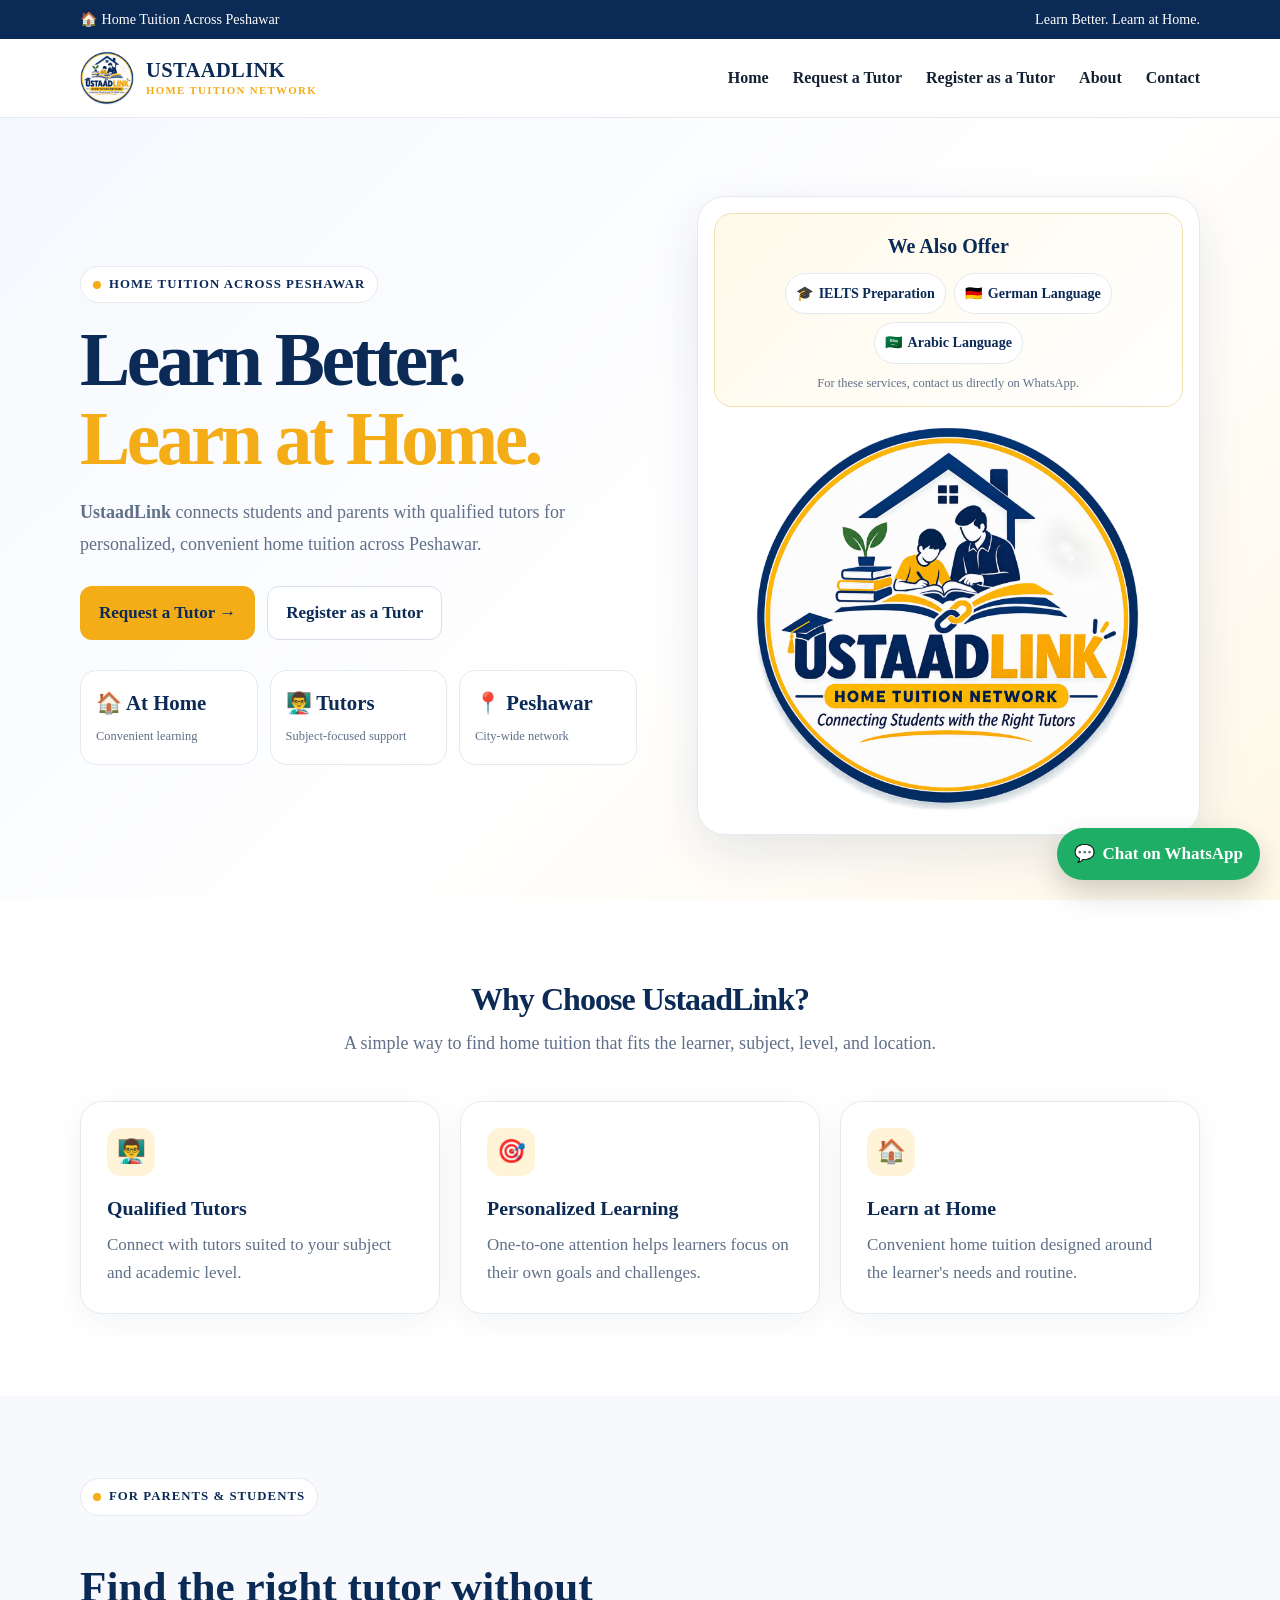
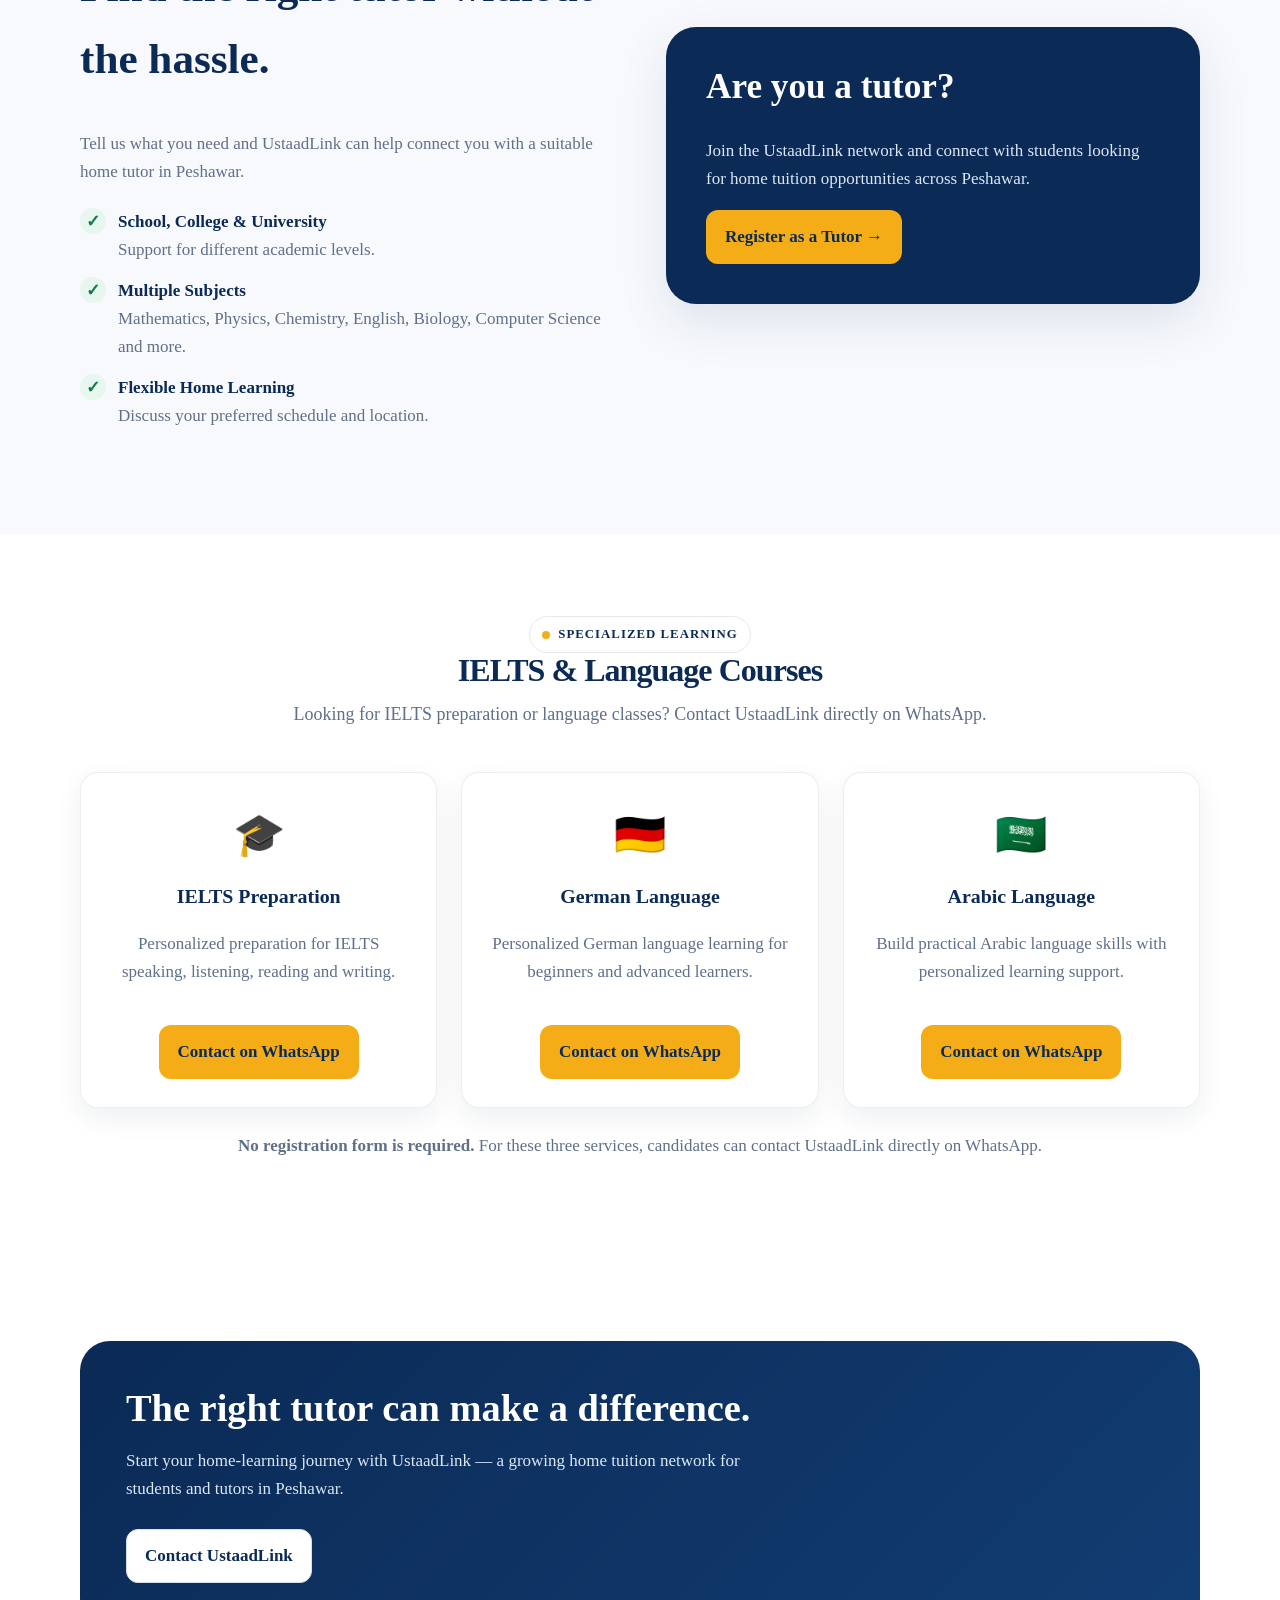
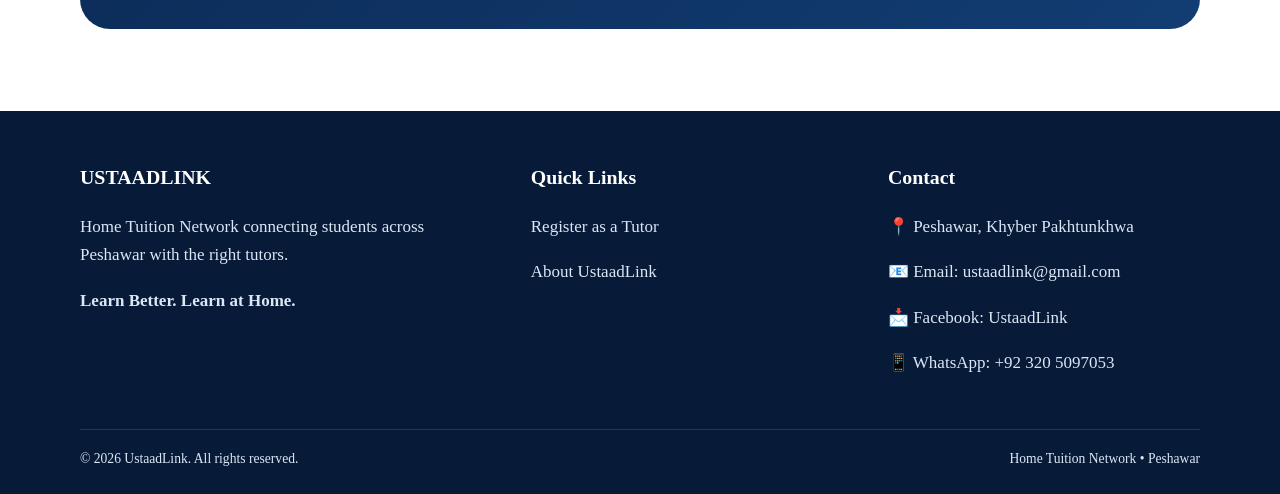
<file: index.html>
<!doctype html>
<html lang="en"><head><meta charset="utf-8"><meta name="viewport" content="width=device-width,initial-scale=1">
<title>UstaadLink | Home Tuition Network in Peshawar</title><meta name="description" content="UstaadLink connects students across Peshawar with qualified home tutors. Learn better. Learn at home.">
<link rel="stylesheet" href="styles.css"><style>
html, body, button, input, textarea, select { font-family: "Times New Roman", Times, serif !important; }
</style>
</head><body>

<div class="topbar"><div class="container"><span>🏠 Home Tuition Across Peshawar</span><span>Learn Better. Learn at Home.</span></div></div>
<header class="nav"><div class="container nav-inner">
<a class="brand" href="index.html"><img src="assets/ustaadlink-logo.png" alt="UstaadLink logo"><div class="brand-text"><strong>USTAADLINK</strong><span>HOME TUITION NETWORK</span></div></a>
<button class="menu-btn" aria-label="Open menu">☰</button>
<nav class="nav-links"><a class="active" href="index.html">Home</a><a class="" href="https://docs.google.com/forms/d/e/1FAIpQLSf3kfEa26MfJnzSAcsX6FRQfV_d2puRMYpvAgBxADYD0AOOvg/viewform?usp=sharing&ouid=113590948950797809199" target="_blank" rel="noopener">Request a Tutor</a><a class="" href="https://docs.google.com/forms/d/e/1FAIpQLSexO3IpAbXvM3Q0B4hpcRJeRw_AQ2tTlvOj2KcFxLcwiENM4A/viewform?usp=dialog" target="_blank" rel="noopener">Register as a Tutor</a><a class="" href="about.html">About</a><a class="" href="contact.html">Contact</a></nav>
</div></header>

<main>
<section class="hero"><div class="container hero-grid">
<div>
<span class="kicker">Home Tuition Across Peshawar</span>
<h1>Learn Better.<br><span>Learn at Home.</span></h1>
<p><strong>UstaadLink</strong> connects students and parents with qualified tutors for personalized, convenient home tuition across Peshawar.</p>
<div class="actions"><a class="btn btn-primary" href="https://docs.google.com/forms/d/e/1FAIpQLSf3kfEa26MfJnzSAcsX6FRQfV_d2puRMYpvAgBxADYD0AOOvg/viewform?usp=sharing&ouid=113590948950797809199" target="_blank" rel="noopener">Request a Tutor →</a><a class="btn btn-outline" href="https://docs.google.com/forms/d/e/1FAIpQLSexO3IpAbXvM3Q0B4hpcRJeRw_AQ2tTlvOj2KcFxLcwiENM4A/viewform?usp=dialog" target="_blank" rel="noopener">Register as a Tutor</a></div>
<div class="stats"><div class="stat"><strong>🏠 At Home</strong><span>Convenient learning</span></div><div class="stat"><strong>👨‍🏫 Tutors</strong><span>Subject-focused support</span></div><div class="stat"><strong>📍 Peshawar</strong><span>City-wide network</span></div></div>
</div>
<div class="hero-card hero-card-enhanced">
  <div class="offer-box">
    <div class="offer-title">We Also Offer</div>
    <div class="offer-links">
      <a href="https://wa.me/923205097053?text=Hello%20UstaadLink%2C%20I%20am%20interested%20in%20IELTS%20Preparation." target="_blank" rel="noopener"><span>🎓</span> IELTS Preparation</a>
      <a href="https://wa.me/923205097053?text=Hello%20UstaadLink%2C%20I%20am%20interested%20in%20German%20Language%20classes." target="_blank" rel="noopener"><span>🇩🇪</span> German Language</a>
      <a href="https://wa.me/923205097053?text=Hello%20UstaadLink%2C%20I%20am%20interested%20in%20Arabic%20Language%20classes." target="_blank" rel="noopener"><span>🇸🇦</span> Arabic Language</a>
    </div>
    <div class="offer-note">For these services, contact us directly on WhatsApp.</div>
  </div>
  <img src="assets/ustaadlink-logo.png" alt="UstaadLink Home Tuition Network logo">
</div>
</div></section>

<section class="section"><div class="container"><div class="section-head"><h2>Why Choose UstaadLink?</h2><p>A simple way to find home tuition that fits the learner, subject, level, and location.</p></div>
<div class="grid-3">
<div class="card"><div class="card-icon">👨‍🏫</div><h3>Qualified Tutors</h3><p>Connect with tutors suited to your subject and academic level.</p></div>
<div class="card"><div class="card-icon">🎯</div><h3>Personalized Learning</h3><p>One-to-one attention helps learners focus on their own goals and challenges.</p></div>
<div class="card"><div class="card-icon">🏠</div><h3>Learn at Home</h3><p>Convenient home tuition designed around the learner's needs and routine.</p></div>
</div></div></section>

<section class="section alt"><div class="container split">
<div><span class="kicker">For Parents & Students</span><h2 style="font-size:2.7rem;color:var(--navy)">Find the right tutor without the hassle.</h2><p style="color:var(--muted)">Tell us what you need and UstaadLink can help connect you with a suitable home tutor in Peshawar.</p>
<div class="checks"><div class="check"><span class="check-icon">✓</span><div><b>School, College & University</b><br><span style="color:var(--muted)">Support for different academic levels.</span></div></div>
<div class="check"><span class="check-icon">✓</span><div><b>Multiple Subjects</b><br><span style="color:var(--muted)">Mathematics, Physics, Chemistry, English, Biology, Computer Science and more.</span></div></div>
<div class="check"><span class="check-icon">✓</span><div><b>Flexible Home Learning</b><br><span style="color:var(--muted)">Discuss your preferred schedule and location.</span></div></div></div>
</div>
<div class="panel"><h2>Are you a tutor?</h2><p>Join the UstaadLink network and connect with students looking for home tuition opportunities across Peshawar.</p><a class="btn btn-primary" href="https://docs.google.com/forms/d/e/1FAIpQLSexO3IpAbXvM3Q0B4hpcRJeRw_AQ2tTlvOj2KcFxLcwiENM4A/viewform?usp=dialog" target="_blank" rel="noopener">Register as a Tutor →</a></div>
</div></section>


<section class="section language-services" id="language-services">
  <div class="container">
    <div class="section-head">
      <span class="kicker">Specialized Learning</span>
      <h2>IELTS & Language Courses</h2>
      <p>Looking for IELTS preparation or language classes? Contact UstaadLink directly on WhatsApp.</p>
    </div>
    <div class="language-grid">
      <article class="language-card"><div class="language-icon">🎓</div><h3>IELTS Preparation</h3><p>Personalized preparation for IELTS speaking, listening, reading and writing.</p><a class="btn btn-primary" href="https://wa.me/923205097053?text=Hello%20UstaadLink%2C%20I%20am%20interested%20in%20IELTS%20Preparation." target="_blank" rel="noopener">Contact on WhatsApp</a></article>
      <article class="language-card"><div class="language-icon">🇩🇪</div><h3>German Language</h3><p>Personalized German language learning for beginners and advanced learners.</p><a class="btn btn-primary" href="https://wa.me/923205097053?text=Hello%20UstaadLink%2C%20I%20am%20interested%20in%20German%20Language%20classes." target="_blank" rel="noopener">Contact on WhatsApp</a></article>
      <article class="language-card"><div class="language-icon">🇸🇦</div><h3>Arabic Language</h3><p>Build practical Arabic language skills with personalized learning support.</p><a class="btn btn-primary" href="https://wa.me/923205097053?text=Hello%20UstaadLink%2C%20I%20am%20interested%20in%20Arabic%20Language%20classes." target="_blank" rel="noopener">Contact on WhatsApp</a></article>
    </div>
    <p class="language-note"><strong>No registration form is required.</strong> For these three services, candidates can contact UstaadLink directly on WhatsApp.</p>
  </div>
</section>

<section class="section"><div class="container"><div class="cta"><h2>The right tutor can make a difference.</h2><p>Start your home-learning journey with UstaadLink — a growing home tuition network for students and tutors in Peshawar.</p><div class="actions"><a class="btn btn-outline" href="contact.html">Contact UstaadLink</a></div></div></div></section>
</main>
<footer class="footer">
<div class="container footer-grid">
  <div>
    <h3>USTAADLINK</h3>
    <p>Home Tuition Network connecting students across Peshawar with the right tutors.</p>
    <p><strong>Learn Better. Learn at Home.</strong></p>
  </div>
  <div>
    <h3>Quick Links</h3>
    <p></p>
    <p><a href="https://docs.google.com/forms/d/e/1FAIpQLSexO3IpAbXvM3Q0B4hpcRJeRw_AQ2tTlvOj2KcFxLcwiENM4A/viewform?usp=dialog" target="_blank" rel="noopener">Register as a Tutor</a></p>
    <p><a href="about.html">About UstaadLink</a></p>
  </div>
  <div>
    <h3>Contact</h3>
    <p>📍 Peshawar, Khyber Pakhtunkhwa</p><p>📧 <a href="mailto:ustaadlink@gmail.com">Email: ustaadlink@gmail.com</a></p>
    <p>📩 <a href="https://www.facebook.com/share/1cEtzWxbXN/" target="_blank" rel="noopener">Facebook: UstaadLink</a></p>
    <p>📱 <a href="https://wa.me/923205097053?text=Hello%20UstaadLink%2C%20I%20would%20like%20to%20know%20about%20home%20tuition." target="_blank" rel="noopener">WhatsApp: +92 320 5097053</a></p>
  </div>
</div>
<div class="container footer-bottom"><span>© <span id="year"></span> UstaadLink. All rights reserved.</span><span>Home Tuition Network • Peshawar</span></div>
</footer>
<a class="wa-float" href="https://wa.me/923205097053?text=Hello%20UstaadLink%2C%20I%20would%20like%20to%20know%20about%20home%20tuition." target="_blank" rel="noopener" aria-label="Chat with UstaadLink on WhatsApp">💬 <span>Chat on WhatsApp</span></a>
<script src="script.js"></script></body></html>
</file>
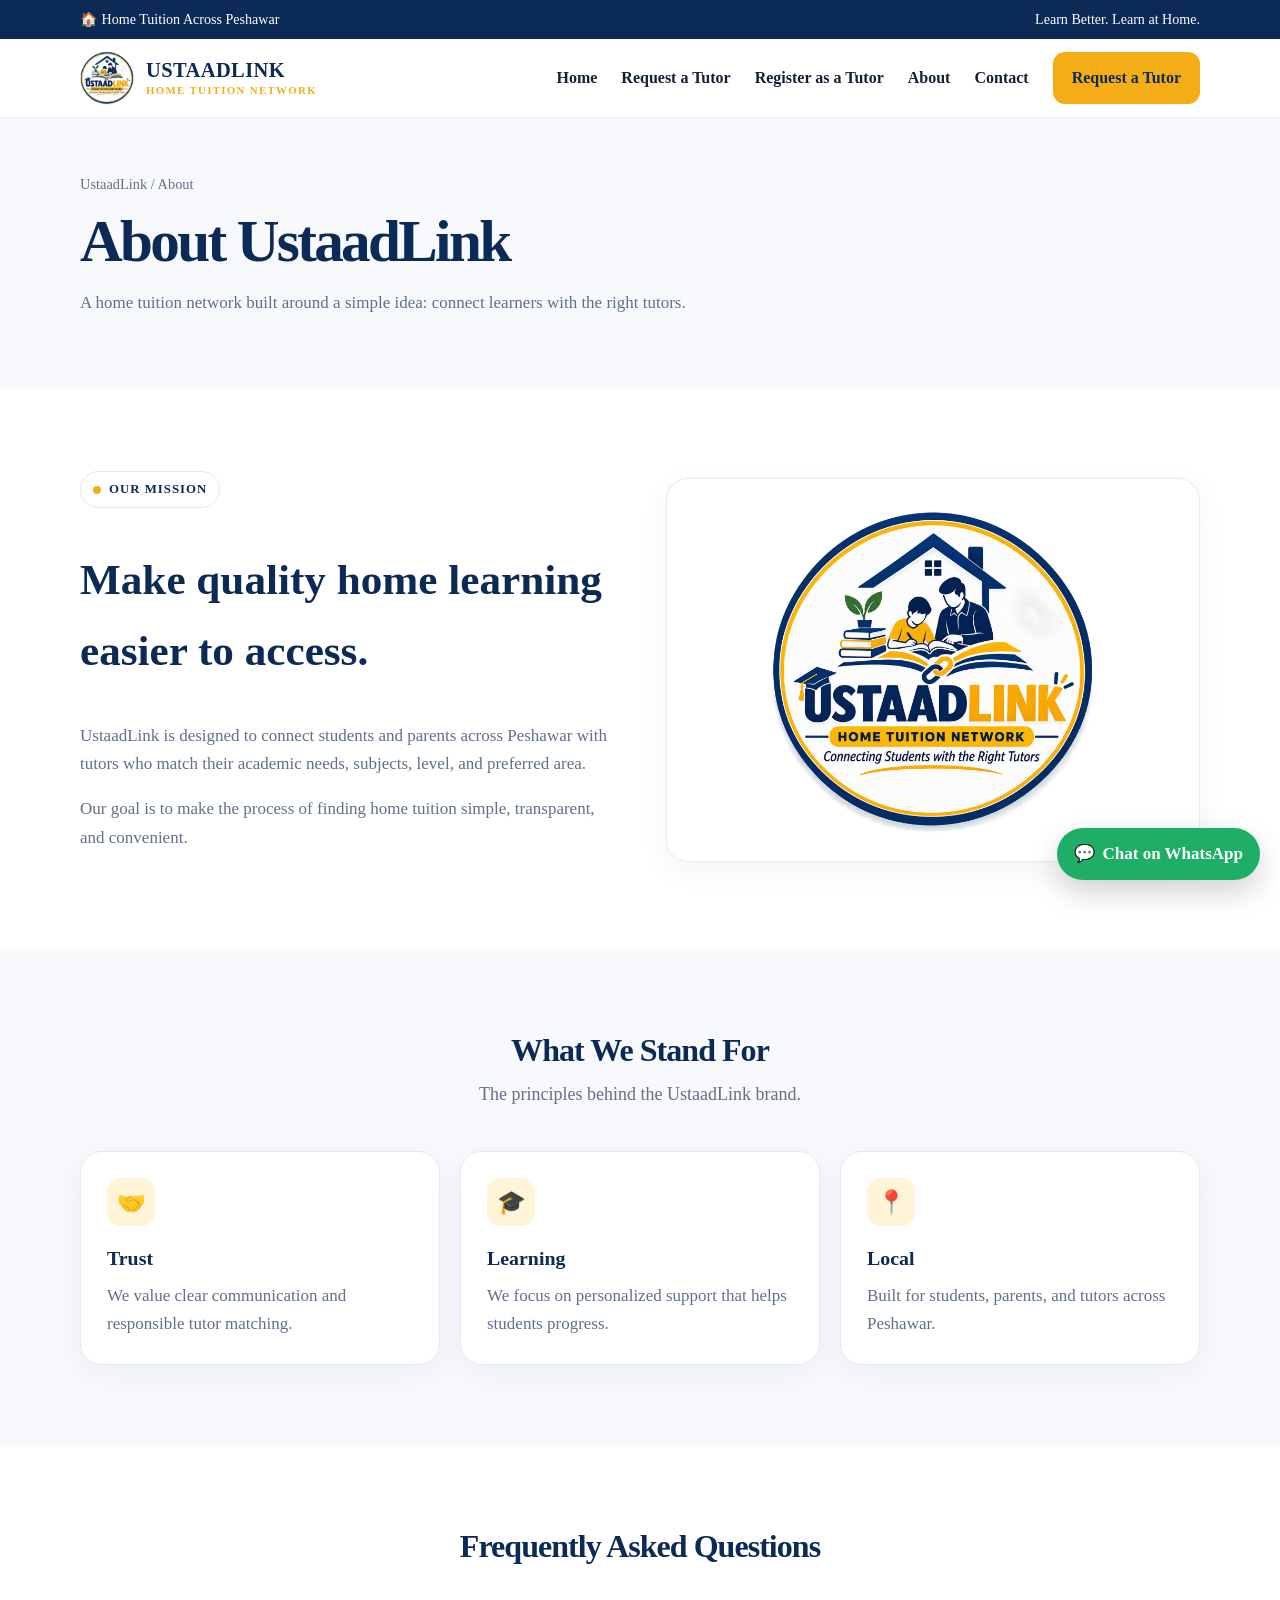
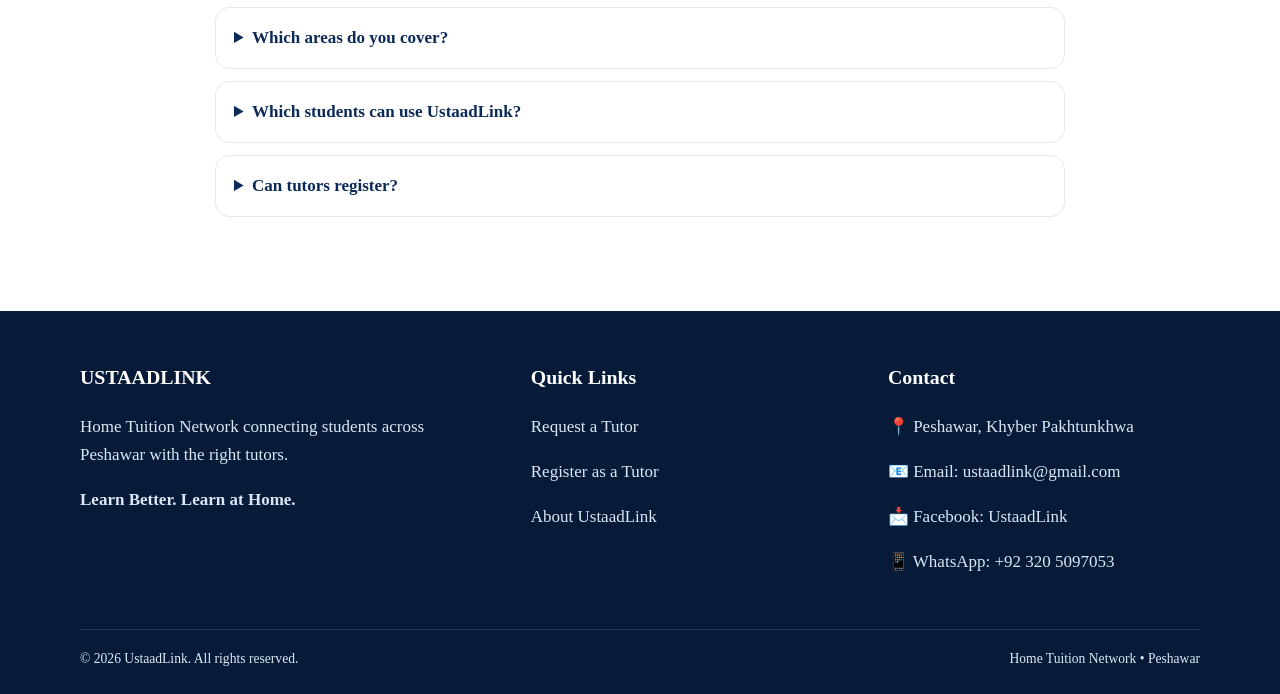
<file: about.html>
<!doctype html><html lang="en"><head><meta charset="utf-8"><meta name="viewport" content="width=device-width,initial-scale=1"><title>About UstaadLink</title><link rel="stylesheet" href="styles.css"><style>
html, body, button, input, textarea, select { font-family: "Times New Roman", Times, serif !important; }
</style>
</head><body>
<div class="topbar"><div class="container"><span>🏠 Home Tuition Across Peshawar</span><span>Learn Better. Learn at Home.</span></div></div>
<header class="nav"><div class="container nav-inner">
<a class="brand" href="index.html"><img src="assets/ustaadlink-logo.png" alt="UstaadLink logo"><div class="brand-text"><strong>USTAADLINK</strong><span>HOME TUITION NETWORK</span></div></a>
<button class="menu-btn" aria-label="Open menu">☰</button>
<nav class="nav-links"><a class="" href="index.html">Home</a><a class="" href="https://docs.google.com/forms/d/e/1FAIpQLSf3kfEa26MfJnzSAcsX6FRQfV_d2puRMYpvAgBxADYD0AOOvg/viewform?usp=sharing&ouid=113590948950797809199" target="_blank" rel="noopener">Request a Tutor</a><a class="" href="https://docs.google.com/forms/d/e/1FAIpQLSexO3IpAbXvM3Q0B4hpcRJeRw_AQ2tTlvOj2KcFxLcwiENM4A/viewform?usp=dialog" target="_blank" rel="noopener">Register as a Tutor</a><a class="active" href="about.html">About</a><a class="" href="contact.html">Contact</a><a class="btn btn-primary" href="https://docs.google.com/forms/d/e/1FAIpQLSf3kfEa26MfJnzSAcsX6FRQfV_d2puRMYpvAgBxADYD0AOOvg/viewform?usp=sharing&ouid=113590948950797809199" target="_blank" rel="noopener">Request a Tutor</a></nav>
</div></header>

<section class="page-hero"><div class="container"><div class="breadcrumb">UstaadLink / About</div><h1>About UstaadLink</h1><p style="max-width:720px;color:var(--muted)">A home tuition network built around a simple idea: connect learners with the right tutors.</p></div></section>
<section class="section"><div class="container split"><div><span class="kicker">Our Mission</span><h2 style="font-size:2.7rem;color:var(--navy)">Make quality home learning easier to access.</h2><p style="color:var(--muted)">UstaadLink is designed to connect students and parents across Peshawar with tutors who match their academic needs, subjects, level, and preferred area.</p><p style="color:var(--muted)">Our goal is to make the process of finding home tuition simple, transparent, and convenient.</p></div><div class="card"><img src="assets/ustaadlink-logo.png" alt="UstaadLink logo" style="max-height:330px;margin:auto"></div></div></section>
<section class="section alt"><div class="container"><div class="section-head"><h2>What We Stand For</h2><p>The principles behind the UstaadLink brand.</p></div><div class="grid-3"><div class="card"><div class="card-icon">🤝</div><h3>Trust</h3><p>We value clear communication and responsible tutor matching.</p></div><div class="card"><div class="card-icon">🎓</div><h3>Learning</h3><p>We focus on personalized support that helps students progress.</p></div><div class="card"><div class="card-icon">📍</div><h3>Local</h3><p>Built for students, parents, and tutors across Peshawar.</p></div></div></div></section>
<section class="section"><div class="container faq"><div class="section-head"><h2>Frequently Asked Questions</h2></div>
<details><summary>Which areas do you cover?</summary><p>UstaadLink is intended to serve home tuition requests across Peshawar. Coverage can depend on tutor availability.</p></details>
<details><summary>Which students can use UstaadLink?</summary><p>School, college, and university students can submit a tutor request according to their subject and level.</p></details>
<details><summary>Can tutors register?</summary><p>Yes. Tutors can use the Become a Tutor page to submit their qualifications, subjects, experience, and preferred areas.</p></details>
</div></section>
<footer class="footer">
<div class="container footer-grid">
  <div>
    <h3>USTAADLINK</h3>
    <p>Home Tuition Network connecting students across Peshawar with the right tutors.</p>
    <p><strong>Learn Better. Learn at Home.</strong></p>
  </div>
  <div>
    <h3>Quick Links</h3>
    <p><a href="https://docs.google.com/forms/d/e/1FAIpQLSf3kfEa26MfJnzSAcsX6FRQfV_d2puRMYpvAgBxADYD0AOOvg/viewform?usp=sharing&ouid=113590948950797809199" target="_blank" rel="noopener">Request a Tutor</a></p>
    <p><a href="https://docs.google.com/forms/d/e/1FAIpQLSexO3IpAbXvM3Q0B4hpcRJeRw_AQ2tTlvOj2KcFxLcwiENM4A/viewform?usp=dialog" target="_blank" rel="noopener">Register as a Tutor</a></p>
    <p><a href="about.html">About UstaadLink</a></p>
  </div>
  <div>
    <h3>Contact</h3>
    <p>📍 Peshawar, Khyber Pakhtunkhwa</p><p>📧 <a href="mailto:ustaadlink@gmail.com">Email: ustaadlink@gmail.com</a></p>
    <p>📩 <a href="https://www.facebook.com/share/1cEtzWxbXN/" target="_blank" rel="noopener">Facebook: UstaadLink</a></p>
    <p>📱 <a href="https://wa.me/923205097053?text=Hello%20UstaadLink%2C%20I%20would%20like%20to%20know%20about%20home%20tuition." target="_blank" rel="noopener">WhatsApp: +92 320 5097053</a></p>
  </div>
</div>
<div class="container footer-bottom"><span>© <span id="year"></span> UstaadLink. All rights reserved.</span><span>Home Tuition Network • Peshawar</span></div>
</footer>
<a class="wa-float" href="https://wa.me/923205097053?text=Hello%20UstaadLink%2C%20I%20would%20like%20to%20know%20about%20home%20tuition." target="_blank" rel="noopener" aria-label="Chat with UstaadLink on WhatsApp">💬 <span>Chat on WhatsApp</span></a>
<script src="script.js"></script></body></html>
</file>
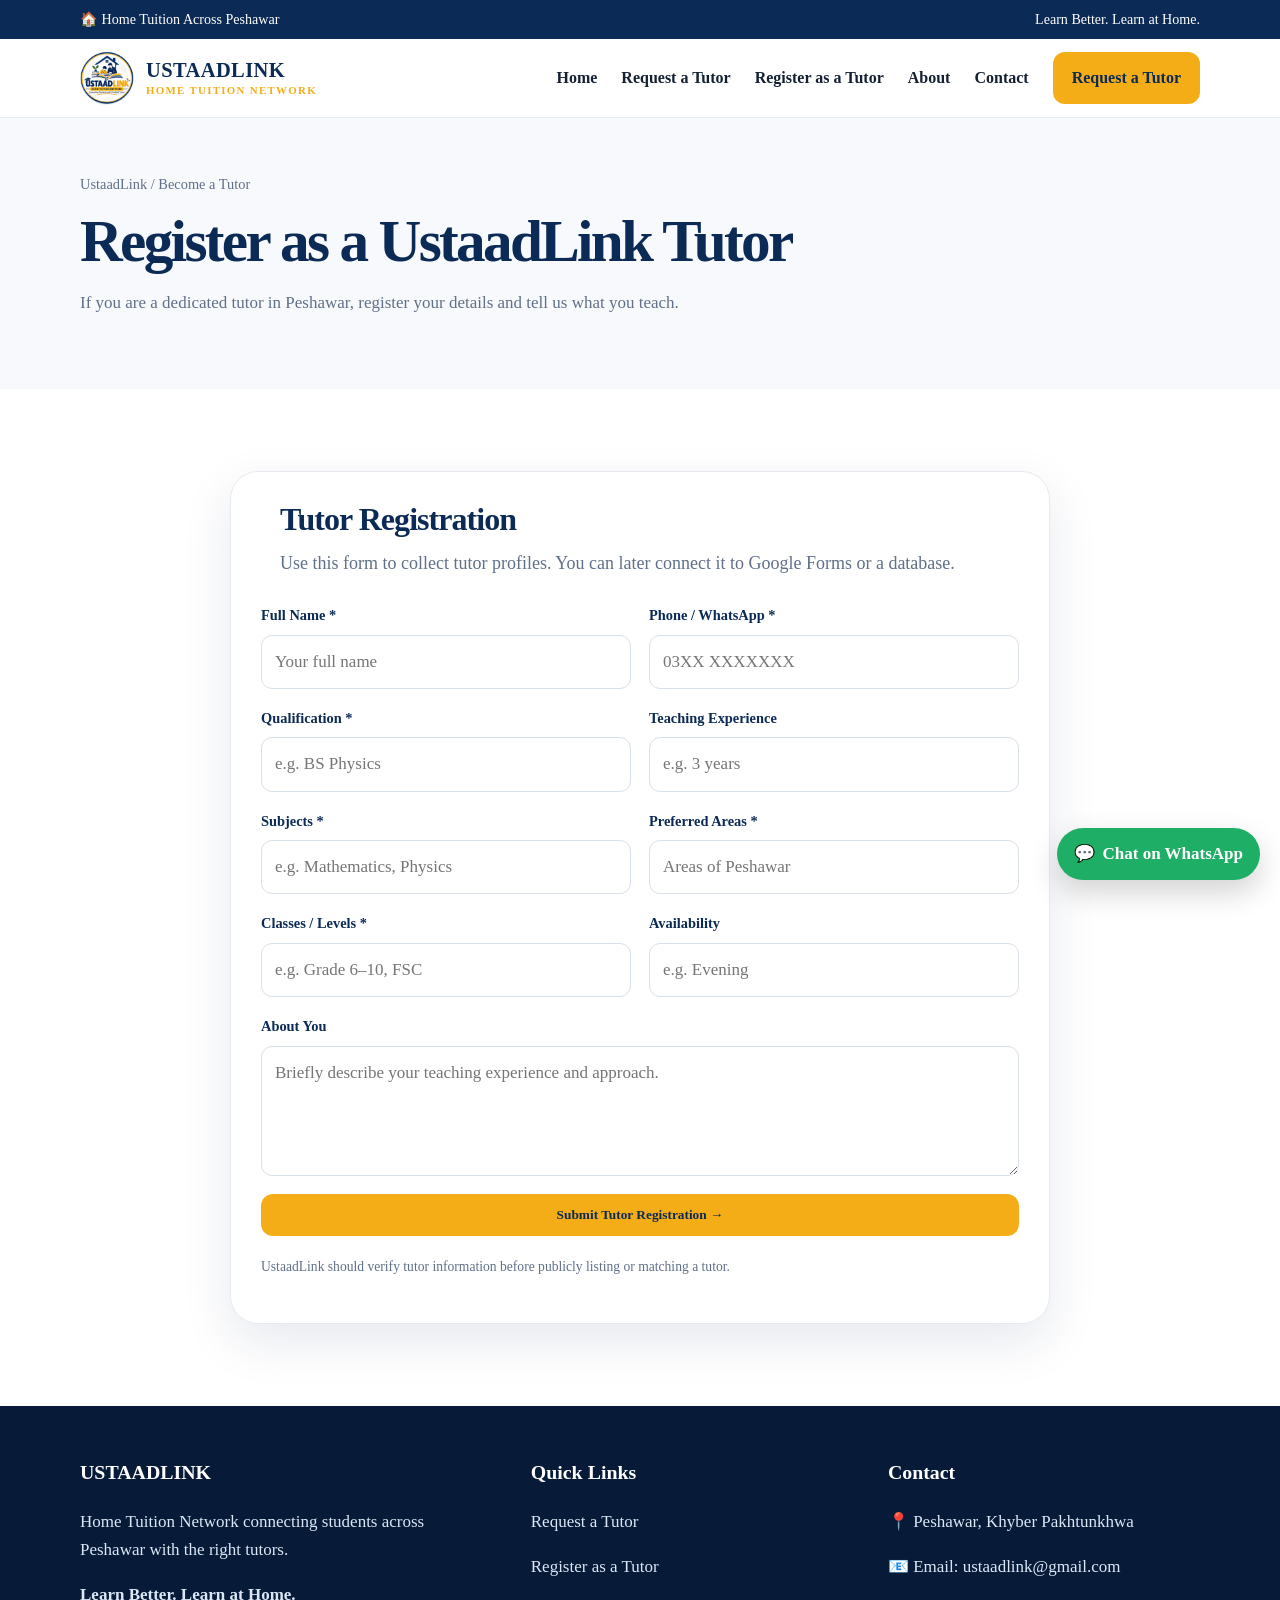
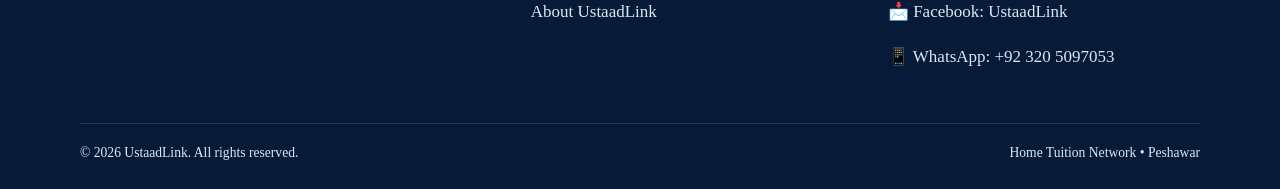
<file: become-tutor.html>
<!doctype html><html lang="en"><head><meta charset="utf-8"><meta name="viewport" content="width=device-width,initial-scale=1"><title>Register as a Tutor | UstaadLink</title><link rel="stylesheet" href="styles.css"><style>
html, body, button, input, textarea, select { font-family: "Times New Roman", Times, serif !important; }
</style>
</head><body>
<div class="topbar"><div class="container"><span>🏠 Home Tuition Across Peshawar</span><span>Learn Better. Learn at Home.</span></div></div>
<header class="nav"><div class="container nav-inner">
<a class="brand" href="index.html"><img src="assets/ustaadlink-logo.png" alt="UstaadLink logo"><div class="brand-text"><strong>USTAADLINK</strong><span>HOME TUITION NETWORK</span></div></a>
<button class="menu-btn" aria-label="Open menu">☰</button>
<nav class="nav-links"><a class="" href="index.html">Home</a><a class="" href="https://docs.google.com/forms/d/e/1FAIpQLSf3kfEa26MfJnzSAcsX6FRQfV_d2puRMYpvAgBxADYD0AOOvg/viewform?usp=sharing&ouid=113590948950797809199" target="_blank" rel="noopener">Request a Tutor</a><a class="active" href="https://docs.google.com/forms/d/e/1FAIpQLSexO3IpAbXvM3Q0B4hpcRJeRw_AQ2tTlvOj2KcFxLcwiENM4A/viewform?usp=dialog" target="_blank" rel="noopener">Register as a Tutor</a><a class="" href="about.html">About</a><a class="" href="contact.html">Contact</a><a class="btn btn-primary" href="https://docs.google.com/forms/d/e/1FAIpQLSf3kfEa26MfJnzSAcsX6FRQfV_d2puRMYpvAgBxADYD0AOOvg/viewform?usp=sharing&ouid=113590948950797809199" target="_blank" rel="noopener">Request a Tutor</a></nav>
</div></header>

<section class="page-hero"><div class="container"><div class="breadcrumb">UstaadLink / Become a Tutor</div><h1>Register as a UstaadLink Tutor</h1><p style="max-width:720px;color:var(--muted)">If you are a dedicated tutor in Peshawar, register your details and tell us what you teach.</p></div></section>
<section class="section"><div class="container"><div class="form-wrap"><div class="section-head" style="text-align:left;margin-bottom:25px"><h2>Tutor Registration</h2><p>Use this form to collect tutor profiles. You can later connect it to Google Forms or a database.</p></div>
<form data-demo-form><div class="form-grid">
<div class="field"><label>Full Name *</label><input required name="name" placeholder="Your full name"></div>
<div class="field"><label>Phone / WhatsApp *</label><input required name="phone" placeholder="03XX XXXXXXX"></div>
<div class="field"><label>Qualification *</label><input required name="qualification" placeholder="e.g. BS Physics"></div>
<div class="field"><label>Teaching Experience</label><input name="experience" placeholder="e.g. 3 years"></div>
<div class="field"><label>Subjects *</label><input required name="subjects" placeholder="e.g. Mathematics, Physics"></div>
<div class="field"><label>Preferred Areas *</label><input required name="areas" placeholder="Areas of Peshawar"></div>
<div class="field"><label>Classes / Levels *</label><input required name="levels" placeholder="e.g. Grade 6–10, FSC"></div>
<div class="field"><label>Availability</label><input name="availability" placeholder="e.g. Evening"></div>
<div class="field full"><label>About You</label><textarea name="about" placeholder="Briefly describe your teaching experience and approach."></textarea></div>
<div class="field full"><button class="btn btn-primary" type="submit">Submit Tutor Registration →</button><div class="notice"></div><p class="form-note">UstaadLink should verify tutor information before publicly listing or matching a tutor.</p></div>
</div></form></div></div></section>
<footer class="footer">
<div class="container footer-grid">
  <div>
    <h3>USTAADLINK</h3>
    <p>Home Tuition Network connecting students across Peshawar with the right tutors.</p>
    <p><strong>Learn Better. Learn at Home.</strong></p>
  </div>
  <div>
    <h3>Quick Links</h3>
    <p><a href="https://docs.google.com/forms/d/e/1FAIpQLSf3kfEa26MfJnzSAcsX6FRQfV_d2puRMYpvAgBxADYD0AOOvg/viewform?usp=sharing&ouid=113590948950797809199" target="_blank" rel="noopener">Request a Tutor</a></p>
    <p><a href="https://docs.google.com/forms/d/e/1FAIpQLSexO3IpAbXvM3Q0B4hpcRJeRw_AQ2tTlvOj2KcFxLcwiENM4A/viewform?usp=dialog" target="_blank" rel="noopener">Register as a Tutor</a></p>
    <p><a href="about.html">About UstaadLink</a></p>
  </div>
  <div>
    <h3>Contact</h3>
    <p>📍 Peshawar, Khyber Pakhtunkhwa</p><p>📧 <a href="mailto:ustaadlink@gmail.com">Email: ustaadlink@gmail.com</a></p>
    <p>📩 <a href="https://www.facebook.com/share/1cEtzWxbXN/" target="_blank" rel="noopener">Facebook: UstaadLink</a></p>
    <p>📱 <a href="https://wa.me/923205097053?text=Hello%20UstaadLink%2C%20I%20would%20like%20to%20know%20about%20home%20tuition." target="_blank" rel="noopener">WhatsApp: +92 320 5097053</a></p>
  </div>
</div>
<div class="container footer-bottom"><span>© <span id="year"></span> UstaadLink. All rights reserved.</span><span>Home Tuition Network • Peshawar</span></div>
</footer>
<a class="wa-float" href="https://wa.me/923205097053?text=Hello%20UstaadLink%2C%20I%20would%20like%20to%20know%20about%20home%20tuition." target="_blank" rel="noopener" aria-label="Chat with UstaadLink on WhatsApp">💬 <span>Chat on WhatsApp</span></a>
<script src="script.js"></script></body></html>
</file>
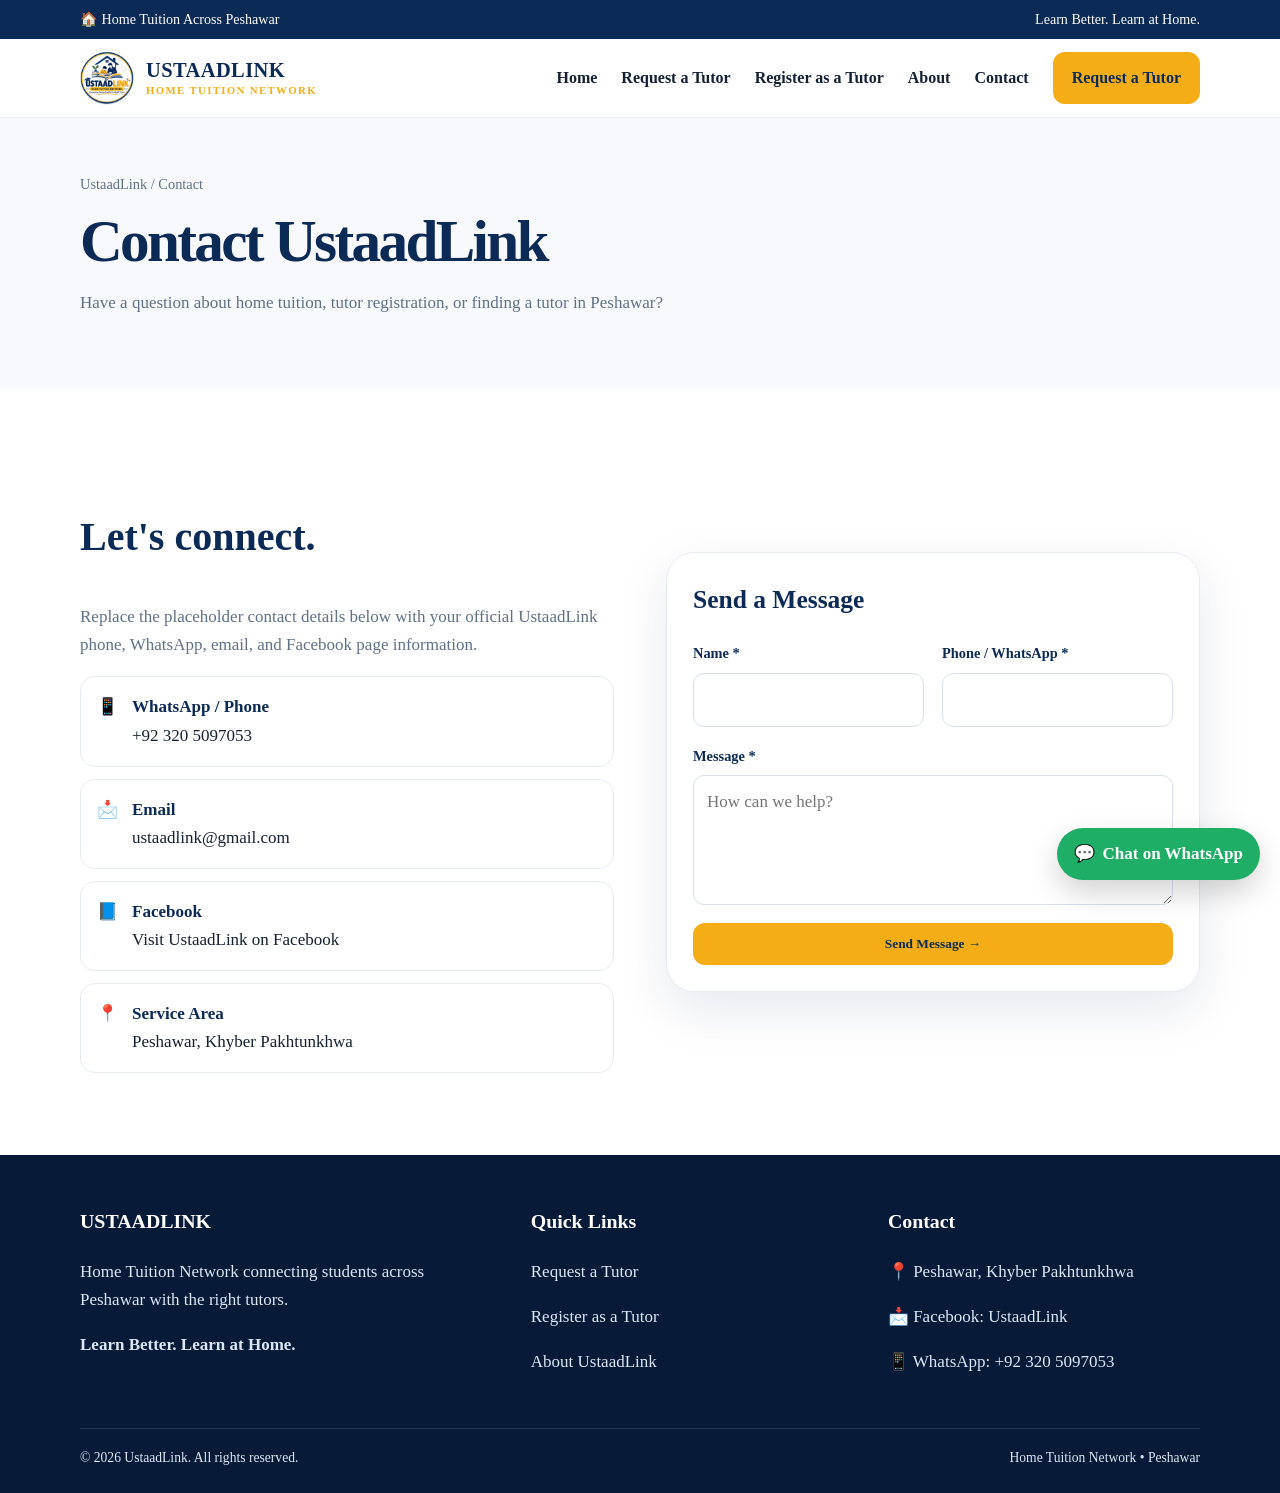
<file: contact.html>
<!doctype html><html lang="en"><head><meta charset="utf-8"><meta name="viewport" content="width=device-width,initial-scale=1"><title>Contact UstaadLink</title><link rel="stylesheet" href="styles.css"><style>
html, body, button, input, textarea, select { font-family: "Times New Roman", Times, serif !important; }
</style>
</head><body>
<div class="topbar"><div class="container"><span>🏠 Home Tuition Across Peshawar</span><span>Learn Better. Learn at Home.</span></div></div>
<header class="nav"><div class="container nav-inner">
<a class="brand" href="index.html"><img src="assets/ustaadlink-logo.png" alt="UstaadLink logo"><div class="brand-text"><strong>USTAADLINK</strong><span>HOME TUITION NETWORK</span></div></a>
<button class="menu-btn" aria-label="Open menu">☰</button>
<nav class="nav-links"><a class="" href="index.html">Home</a><a class="" href="https://docs.google.com/forms/d/e/1FAIpQLSf3kfEa26MfJnzSAcsX6FRQfV_d2puRMYpvAgBxADYD0AOOvg/viewform?usp=sharing&ouid=113590948950797809199" target="_blank" rel="noopener">Request a Tutor</a><a class="" href="https://docs.google.com/forms/d/e/1FAIpQLSexO3IpAbXvM3Q0B4hpcRJeRw_AQ2tTlvOj2KcFxLcwiENM4A/viewform?usp=dialog" target="_blank" rel="noopener">Register as a Tutor</a><a class="" href="about.html">About</a><a class="active" href="contact.html">Contact</a><a class="btn btn-primary" href="https://docs.google.com/forms/d/e/1FAIpQLSf3kfEa26MfJnzSAcsX6FRQfV_d2puRMYpvAgBxADYD0AOOvg/viewform?usp=sharing&ouid=113590948950797809199" target="_blank" rel="noopener">Request a Tutor</a></nav>
</div></header>

<section class="page-hero"><div class="container"><div class="breadcrumb">UstaadLink / Contact</div><h1>Contact UstaadLink</h1><p style="max-width:720px;color:var(--muted)">Have a question about home tuition, tutor registration, or finding a tutor in Peshawar?</p></div></section>
<section class="section"><div class="container split">
<div><h2 style="color:var(--navy);font-size:2.5rem">Let's connect.</h2><p style="color:var(--muted)">Replace the placeholder contact details below with your official UstaadLink phone, WhatsApp, email, and Facebook page information.</p><div class="service-list">
<div class="service"><span>📱</span><div><strong>WhatsApp / Phone</strong><span><a href="https://wa.me/923205097053?text=Hello%20UstaadLink%2C%20I%20would%20like%20to%20know%20about%20home%20tuition." target="_blank" rel="noopener">+92 320 5097053</a></span></div></div>
<div class="service"><span>📩</span><div><strong>Email</strong><span><a href="mailto:ustaadlink@gmail.com">ustaadlink@gmail.com</a></span></div></div>
<div class="service"><span>📘</span><div><strong>Facebook</strong><span><a href="https://www.facebook.com/share/1cEtzWxbXN/" target="_blank" rel="noopener">Visit UstaadLink on Facebook</a></span></div></div>
<div class="service"><span>📍</span><div><strong>Service Area</strong><span>Peshawar, Khyber Pakhtunkhwa</span></div></div>
</div></div>
<div class="form-wrap" style="padding:26px"><h2 style="margin-top:0;color:var(--navy)">Send a Message</h2><form data-demo-form><div class="form-grid">
<div class="field"><label>Name *</label><input required name="name"></div><div class="field"><label>Phone / WhatsApp *</label><input required name="phone"></div>
<div class="field full"><label>Message *</label><textarea required name="message" placeholder="How can we help?"></textarea></div>
<div class="field full"><button class="btn btn-primary" type="submit">Send Message →</button><div class="notice"></div></div>
</div></form></div>
</div></section>
<footer class="footer">
<div class="container footer-grid">
  <div>
    <h3>USTAADLINK</h3>
    <p>Home Tuition Network connecting students across Peshawar with the right tutors.</p>
    <p><strong>Learn Better. Learn at Home.</strong></p>
  </div>
  <div>
    <h3>Quick Links</h3>
    <p><a href="https://docs.google.com/forms/d/e/1FAIpQLSf3kfEa26MfJnzSAcsX6FRQfV_d2puRMYpvAgBxADYD0AOOvg/viewform?usp=sharing&ouid=113590948950797809199" target="_blank" rel="noopener">Request a Tutor</a></p>
    <p><a href="https://docs.google.com/forms/d/e/1FAIpQLSexO3IpAbXvM3Q0B4hpcRJeRw_AQ2tTlvOj2KcFxLcwiENM4A/viewform?usp=dialog" target="_blank" rel="noopener">Register as a Tutor</a></p>
    <p><a href="about.html">About UstaadLink</a></p>
  </div>
  <div>
    <h3>Contact</h3>
    <p>📍 Peshawar, Khyber Pakhtunkhwa</p>
    <p>📩 <a href="https://www.facebook.com/share/1cEtzWxbXN/" target="_blank" rel="noopener">Facebook: UstaadLink</a></p>
    <p>📱 <a href="https://wa.me/923205097053?text=Hello%20UstaadLink%2C%20I%20would%20like%20to%20know%20about%20home%20tuition." target="_blank" rel="noopener">WhatsApp: +92 320 5097053</a></p>
  </div>
</div>
<div class="container footer-bottom"><span>© <span id="year"></span> UstaadLink. All rights reserved.</span><span>Home Tuition Network • Peshawar</span></div>
</footer>
<a class="wa-float" href="https://wa.me/923205097053?text=Hello%20UstaadLink%2C%20I%20would%20like%20to%20know%20about%20home%20tuition." target="_blank" rel="noopener" aria-label="Chat with UstaadLink on WhatsApp">💬 <span>Chat on WhatsApp</span></a>
<script src="script.js"></script></body></html>
</file>
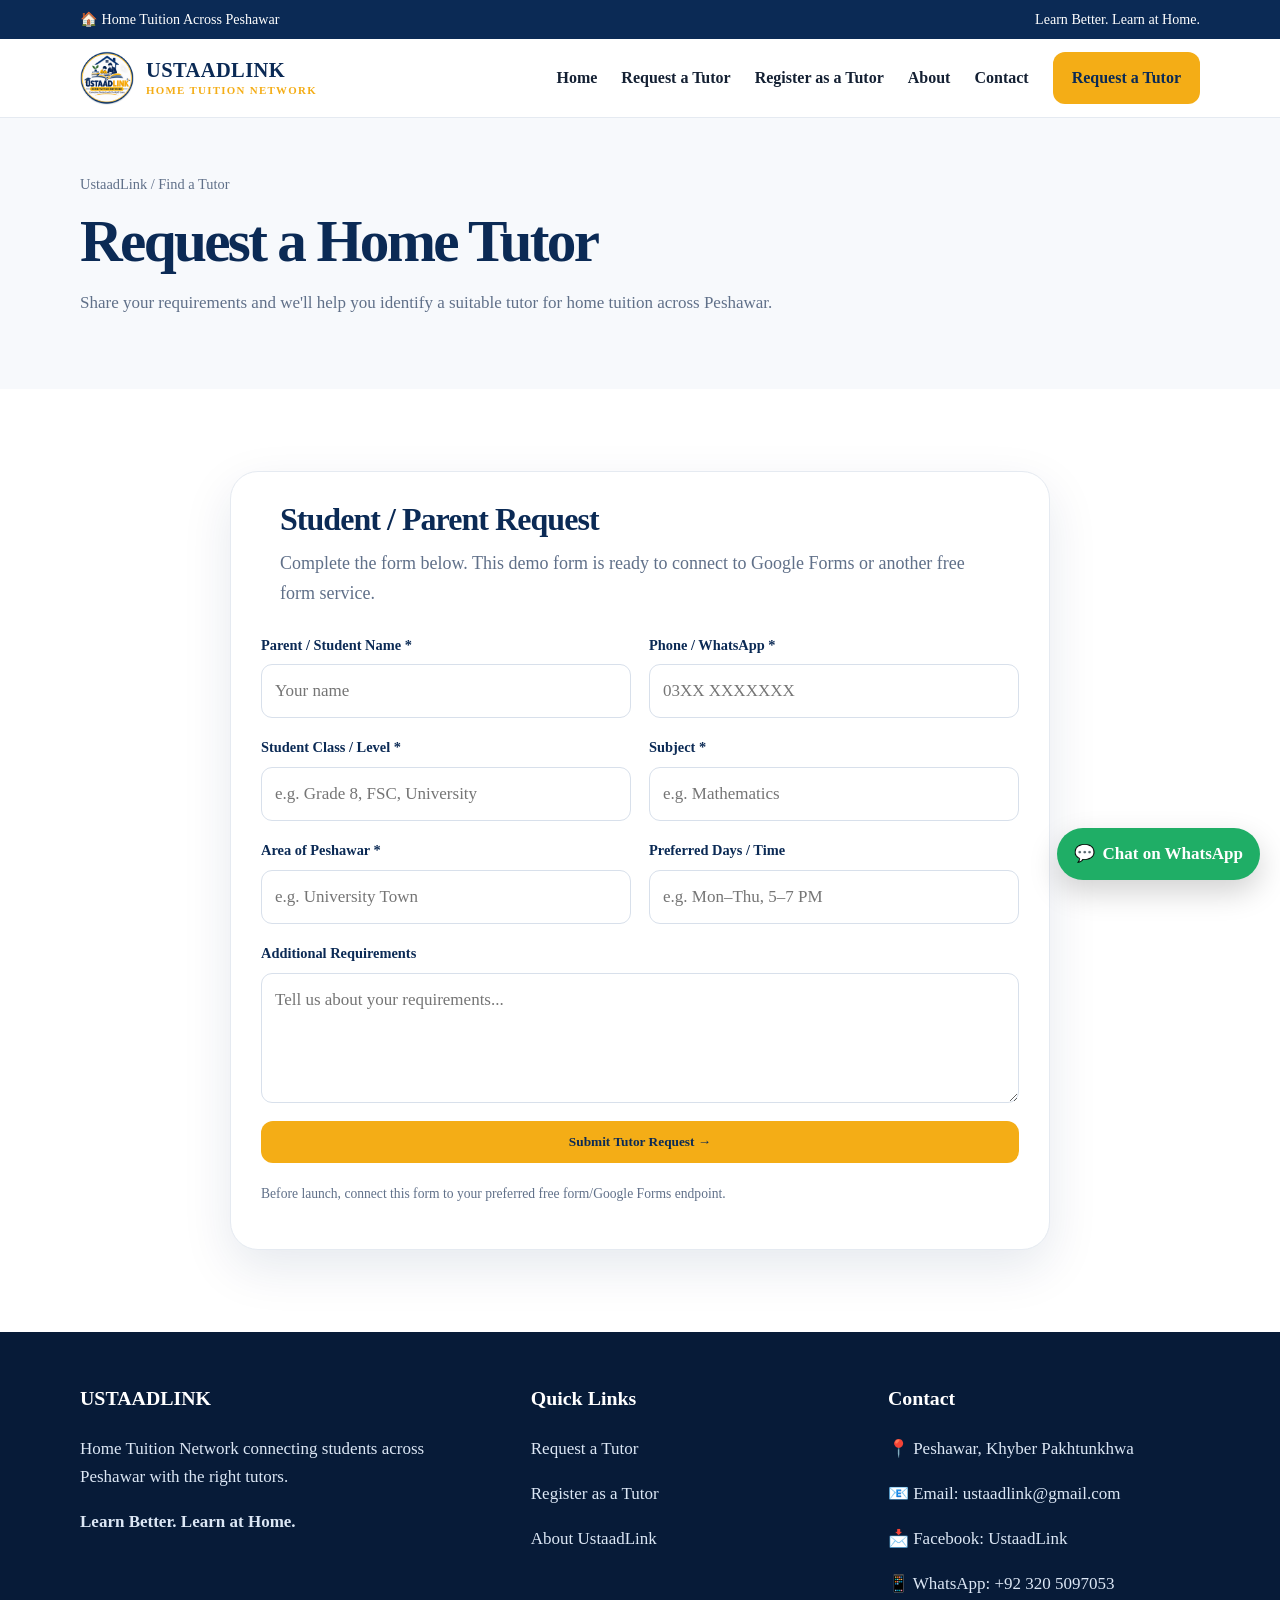
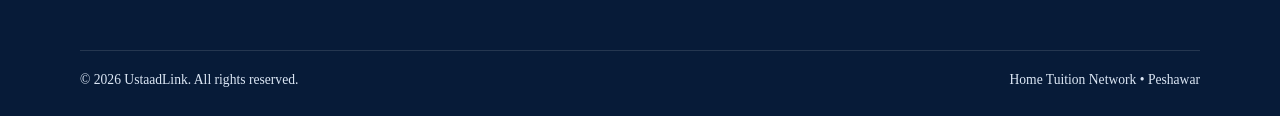
<file: find-tutor.html>
<!doctype html><html lang="en"><head><meta charset="utf-8"><meta name="viewport" content="width=device-width,initial-scale=1"><title>Request a Tutor | UstaadLink</title><link rel="stylesheet" href="styles.css"><style>
html, body, button, input, textarea, select { font-family: "Times New Roman", Times, serif !important; }
</style>
</head><body>
<div class="topbar"><div class="container"><span>🏠 Home Tuition Across Peshawar</span><span>Learn Better. Learn at Home.</span></div></div>
<header class="nav"><div class="container nav-inner">
<a class="brand" href="index.html"><img src="assets/ustaadlink-logo.png" alt="UstaadLink logo"><div class="brand-text"><strong>USTAADLINK</strong><span>HOME TUITION NETWORK</span></div></a>
<button class="menu-btn" aria-label="Open menu">☰</button>
<nav class="nav-links"><a class="" href="index.html">Home</a><a class="active" href="https://docs.google.com/forms/d/e/1FAIpQLSf3kfEa26MfJnzSAcsX6FRQfV_d2puRMYpvAgBxADYD0AOOvg/viewform?usp=sharing&ouid=113590948950797809199" target="_blank" rel="noopener">Request a Tutor</a><a class="" href="https://docs.google.com/forms/d/e/1FAIpQLSexO3IpAbXvM3Q0B4hpcRJeRw_AQ2tTlvOj2KcFxLcwiENM4A/viewform?usp=dialog" target="_blank" rel="noopener">Register as a Tutor</a><a class="" href="about.html">About</a><a class="" href="contact.html">Contact</a><a class="btn btn-primary" href="https://docs.google.com/forms/d/e/1FAIpQLSf3kfEa26MfJnzSAcsX6FRQfV_d2puRMYpvAgBxADYD0AOOvg/viewform?usp=sharing&ouid=113590948950797809199" target="_blank" rel="noopener">Request a Tutor</a></nav>
</div></header>

<section class="page-hero"><div class="container"><div class="breadcrumb">UstaadLink / Find a Tutor</div><h1>Request a Home Tutor</h1><p style="max-width:720px;color:var(--muted)">Share your requirements and we'll help you identify a suitable tutor for home tuition across Peshawar.</p></div></section>
<section class="section"><div class="container"><div class="form-wrap"><div class="section-head" style="text-align:left;margin-bottom:25px"><h2>Student / Parent Request</h2><p>Complete the form below. This demo form is ready to connect to Google Forms or another free form service.</p></div>
<form data-demo-form><div class="form-grid">
<div class="field"><label>Parent / Student Name *</label><input required name="name" placeholder="Your name"></div>
<div class="field"><label>Phone / WhatsApp *</label><input required name="phone" placeholder="03XX XXXXXXX"></div>
<div class="field"><label>Student Class / Level *</label><input required name="level" placeholder="e.g. Grade 8, FSC, University"></div>
<div class="field"><label>Subject *</label><input required name="subject" placeholder="e.g. Mathematics"></div>
<div class="field"><label>Area of Peshawar *</label><input required name="area" placeholder="e.g. University Town"></div>
<div class="field"><label>Preferred Days / Time</label><input name="time" placeholder="e.g. Mon–Thu, 5–7 PM"></div>
<div class="field full"><label>Additional Requirements</label><textarea name="message" placeholder="Tell us about your requirements..."></textarea></div>
<div class="field full"><button class="btn btn-primary" type="submit">Submit Tutor Request →</button><div class="notice"></div><p class="form-note">Before launch, connect this form to your preferred free form/Google Forms endpoint.</p></div>
</div></form></div></div></section>
<footer class="footer">
<div class="container footer-grid">
  <div>
    <h3>USTAADLINK</h3>
    <p>Home Tuition Network connecting students across Peshawar with the right tutors.</p>
    <p><strong>Learn Better. Learn at Home.</strong></p>
  </div>
  <div>
    <h3>Quick Links</h3>
    <p><a href="https://docs.google.com/forms/d/e/1FAIpQLSf3kfEa26MfJnzSAcsX6FRQfV_d2puRMYpvAgBxADYD0AOOvg/viewform?usp=sharing&ouid=113590948950797809199" target="_blank" rel="noopener">Request a Tutor</a></p>
    <p><a href="https://docs.google.com/forms/d/e/1FAIpQLSexO3IpAbXvM3Q0B4hpcRJeRw_AQ2tTlvOj2KcFxLcwiENM4A/viewform?usp=dialog" target="_blank" rel="noopener">Register as a Tutor</a></p>
    <p><a href="about.html">About UstaadLink</a></p>
  </div>
  <div>
    <h3>Contact</h3>
    <p>📍 Peshawar, Khyber Pakhtunkhwa</p><p>📧 <a href="mailto:ustaadlink@gmail.com">Email: ustaadlink@gmail.com</a></p>
    <p>📩 <a href="https://www.facebook.com/share/1cEtzWxbXN/" target="_blank" rel="noopener">Facebook: UstaadLink</a></p>
    <p>📱 <a href="https://wa.me/923205097053?text=Hello%20UstaadLink%2C%20I%20would%20like%20to%20know%20about%20home%20tuition." target="_blank" rel="noopener">WhatsApp: +92 320 5097053</a></p>
  </div>
</div>
<div class="container footer-bottom"><span>© <span id="year"></span> UstaadLink. All rights reserved.</span><span>Home Tuition Network • Peshawar</span></div>
</footer>
<a class="wa-float" href="https://wa.me/923205097053?text=Hello%20UstaadLink%2C%20I%20would%20like%20to%20know%20about%20home%20tuition." target="_blank" rel="noopener" aria-label="Chat with UstaadLink on WhatsApp">💬 <span>Chat on WhatsApp</span></a>
<script src="script.js"></script></body></html>
</file>
<file: styles.css>
:root{
  --navy:#0b2a55;
  --navy-2:#123d73;
  --gold:#f4ad16;
  --gold-2:#ffd36a;
  --ink:#142033;
  --muted:#607089;
  --paper:#f7f9fc;
  --white:#fff;
  --line:#e5eaf1;
  --success:#147a52;
  --shadow:0 18px 50px rgba(11,42,85,.10);
  --radius:22px;
}
*{box-sizing:border-box}
html{scroll-behavior:smooth}
body{margin:0;font-family:"Times New Roman",Times,serif;color:var(--ink);background:var(--white);line-height:1.65}
img{max-width:100%;display:block}
a{color:inherit;text-decoration:none}
.container{width:min(1120px,92%);margin:auto}
.topbar{background:var(--navy);color:#fff;font-size:.88rem}
.topbar .container{display:flex;justify-content:space-between;gap:20px;padding:8px 0}
.nav{position:sticky;top:0;z-index:50;background:rgba(255,255,255,.96);backdrop-filter:blur(12px);border-bottom:1px solid var(--line)}
.nav-inner{min-height:78px;display:flex;align-items:center;justify-content:space-between;gap:24px}
.brand{display:flex;align-items:center;gap:12px;font-weight:900}
.brand img{width:54px;height:54px;object-fit:contain}
.brand-text{line-height:1.05}
.brand-text strong{display:block;color:var(--navy);font-size:1.28rem;letter-spacing:.02em}
.brand-text span{display:block;color:var(--gold);font-size:.68rem;font-weight:800;letter-spacing:.12em;margin-top:4px}
.nav-links{display:flex;align-items:center;gap:24px;font-weight:700;font-size:.93rem}
.nav-links a:hover{color:var(--gold)}
.menu-btn{display:none;border:0;background:transparent;font-size:1.7rem;color:var(--navy)}
.btn{display:inline-flex;align-items:center;justify-content:center;gap:9px;border-radius:12px;padding:12px 18px;font-weight:800;border:1px solid transparent;cursor:pointer;transition:.2s}
.btn-primary{background:var(--gold);color:var(--navy)}
.btn-primary:hover{transform:translateY(-2px);box-shadow:0 10px 24px rgba(244,173,22,.25)}
.btn-dark{background:var(--navy);color:#fff}
.btn-outline{background:#fff;color:var(--navy);border-color:#d7dfeb}
.hero{background:linear-gradient(135deg,#f5f8fd 0%,#fff 56%,#fff8e7 100%);padding:78px 0 65px;overflow:hidden}
.hero-grid{display:grid;grid-template-columns:1.05fr .95fr;align-items:center;gap:60px}
.kicker{display:inline-flex;align-items:center;gap:8px;color:var(--navy);background:#fff;border:1px solid var(--line);padding:7px 12px;border-radius:999px;font-size:.8rem;font-weight:900;text-transform:uppercase;letter-spacing:.08em}
.kicker::before{content:"";width:8px;height:8px;background:var(--gold);border-radius:50%}
h1{font-size:clamp(2.55rem,6vw,4.7rem);line-height:1.03;margin:18px 0;color:var(--navy);letter-spacing:-.045em}
h1 span{color:var(--gold)}
.hero p{font-size:1.1rem;color:var(--muted);max-width:650px}
.actions{display:flex;flex-wrap:wrap;gap:12px;margin-top:26px}
.hero-card{background:#fff;border:1px solid var(--line);border-radius:28px;padding:18px;box-shadow:var(--shadow);transform:rotate(1deg)}
.hero-card img{width:100%;aspect-ratio:1/1;object-fit:contain;border-radius:20px;background:#fff}
.stats{display:grid;grid-template-columns:repeat(3,1fr);gap:12px;margin-top:30px}
.stat{background:#fff;border:1px solid var(--line);border-radius:16px;padding:15px}
.stat strong{display:block;color:var(--navy);font-size:1.3rem}
.stat span{font-size:.78rem;color:var(--muted)}
.section{padding:82px 0}
.section.alt{background:var(--paper)}
.section-head{max-width:720px;margin:0 auto 42px;text-align:center}
.section-head h2{font-size:clamp(2rem,4vw,3rem);line-height:1.1;color:var(--navy);margin:0 0 12px;letter-spacing:-.03em}
.section-head p{color:var(--muted);margin:0}
.grid-3{display:grid;grid-template-columns:repeat(3,1fr);gap:20px}
.card{background:#fff;border:1px solid var(--line);border-radius:var(--radius);padding:26px;box-shadow:0 8px 30px rgba(11,42,85,.05)}
.card-icon{width:48px;height:48px;border-radius:14px;background:#fff4d7;display:grid;place-items:center;font-size:1.45rem;margin-bottom:16px}
.card h3{margin:0 0 7px;color:var(--navy)}
.card p{margin:0;color:var(--muted)}
.split{display:grid;grid-template-columns:1fr 1fr;gap:52px;align-items:center}
.checks{display:grid;gap:13px;margin:22px 0}
.check{display:flex;gap:12px;align-items:flex-start}
.check b{color:var(--navy)}
.check-icon{flex:0 0 26px;height:26px;border-radius:50%;background:#e8f6f0;color:var(--success);display:grid;place-items:center;font-weight:900}
.panel{background:var(--navy);color:#fff;border-radius:30px;padding:40px;box-shadow:var(--shadow)}
.panel h2{margin-top:0;font-size:2.2rem;line-height:1.15}
.panel p{color:#dbe7f7}
.form-wrap{max-width:820px;margin:auto;background:#fff;border:1px solid var(--line);border-radius:28px;padding:30px;box-shadow:var(--shadow)}
.form-grid{display:grid;grid-template-columns:1fr 1fr;gap:18px}
.field{display:grid;gap:7px}
.field.full{grid-column:1/-1}
label{font-weight:800;color:var(--navy);font-size:.9rem}
input,select,textarea{width:100%;border:1px solid #d8e0eb;border-radius:11px;padding:12px 13px;font:inherit;outline:none;background:#fff}
input:focus,select:focus,textarea:focus{border-color:var(--gold);box-shadow:0 0 0 3px rgba(244,173,22,.14)}
textarea{min-height:130px;resize:vertical}
.form-note{color:var(--muted);font-size:.85rem}
.notice{display:none;margin-top:16px;background:#eaf8f2;color:#116b49;border:1px solid #ccecdf;padding:12px 14px;border-radius:12px;font-weight:700}
.cta{background:linear-gradient(135deg,var(--navy),var(--navy-2));color:#fff;border-radius:30px;padding:46px}
.cta h2{margin:0 0 8px;font-size:2.4rem;line-height:1.1}
.cta p{color:#dbe7f7;max-width:650px}
.footer{background:#071b38;color:#dce7f5;padding:50px 0 24px}
.footer-grid{display:grid;grid-template-columns:1.3fr 1fr 1fr;gap:45px}
.footer h3{color:#fff;margin-top:0}
.footer a:hover{color:var(--gold)}
.footer-bottom{border-top:1px solid rgba(255,255,255,.12);margin-top:35px;padding-top:18px;font-size:.85rem;display:flex;justify-content:space-between;gap:20px}
.page-hero{background:var(--paper);padding:55px 0}
.page-hero h1{font-size:clamp(2.3rem,5vw,3.7rem);margin:0 0 10px}
.breadcrumb{font-size:.9rem;color:var(--muted);margin-bottom:14px}
.service-list{display:grid;gap:12px}
.service{display:flex;gap:14px;align-items:flex-start;padding:16px;border:1px solid var(--line);border-radius:15px}
.service strong{color:var(--navy);display:block}
.faq{max-width:850px;margin:auto}
details{border:1px solid var(--line);border-radius:14px;padding:16px 18px;margin-bottom:12px;background:#fff}
summary{cursor:pointer;font-weight:800;color:var(--navy)}
@media(max-width:850px){
  .nav-links{display:none;position:absolute;left:0;right:0;top:78px;background:#fff;border-bottom:1px solid var(--line);padding:20px;flex-direction:column;align-items:flex-start}
  .nav-links.open{display:flex}
  .menu-btn{display:block}
  .hero-grid,.split{grid-template-columns:1fr;gap:35px}
  .hero{padding-top:55px}
  .grid-3{grid-template-columns:1fr}
  .footer-grid{grid-template-columns:1fr 1fr}
}
@media(max-width:560px){
  .topbar .container{flex-direction:column;gap:0}
  .nav-inner{min-height:70px}
  .brand img{width:46px;height:46px}
  .brand-text strong{font-size:1.05rem}
  .brand-text span{font-size:.56rem}
  .stats{grid-template-columns:1fr}
  .form-grid{grid-template-columns:1fr}
  .field.full{grid-column:auto}
  .cta{padding:30px}
  .footer-grid{grid-template-columns:1fr}
  .footer-bottom{flex-direction:column}
}

.wa-float{position:fixed;right:20px;bottom:20px;z-index:100;display:flex;align-items:center;gap:8px;background:#1fae66;color:#fff;border-radius:999px;padding:12px 17px;font-weight:900;box-shadow:0 12px 30px rgba(0,0,0,.18);transition:.2s}
.wa-float:hover{transform:translateY(-3px);box-shadow:0 16px 34px rgba(0,0,0,.22)}
@media(max-width:560px){.wa-float{right:14px;bottom:14px;padding:11px 14px}.wa-float span{display:none}}

.language-grid{display:grid;grid-template-columns:repeat(3,1fr);gap:24px;margin-top:28px}
.language-card{background:#fff;border:1px solid rgba(15,43,70,.08);border-radius:18px;padding:28px;text-align:center;box-shadow:0 10px 28px rgba(15,43,70,.07)}
.language-icon{font-size:42px;margin-bottom:10px}
.language-card h3{margin:8px 0 10px;color:var(--navy)}
.language-card p{color:var(--muted);line-height:1.65;min-height:78px}
.language-note{text-align:center;color:var(--muted);margin-top:24px}
@media(max-width:850px){.language-grid{grid-template-columns:1fr}}


/* Clean hero presentation for additional services */
.hero-card-enhanced{padding:16px 16px 20px;transform:none;text-align:center}
.hero-card-enhanced>img{max-width:84%;margin:12px auto 0;aspect-ratio:1/1;object-fit:contain}
.offer-box{background:linear-gradient(135deg,#fff9e9,#fff);border:1px solid #f1dfad;border-radius:18px;padding:16px 14px 13px}
.offer-title{font-size:1.25rem;font-weight:900;color:var(--navy);margin-bottom:10px}
.offer-links{display:flex;justify-content:center;gap:8px;flex-wrap:wrap}
.offer-links a{display:inline-flex;align-items:center;gap:5px;padding:8px 10px;border:1px solid #e4e9f0;border-radius:999px;background:#fff;color:var(--navy);font-weight:800;font-size:.88rem;transition:.2s}
.offer-links a:hover{border-color:var(--gold);transform:translateY(-1px);box-shadow:0 6px 14px rgba(11,42,85,.08)}
.offer-note{font-size:.78rem;color:var(--muted);margin-top:9px}
@media(max-width:850px){.hero-card-enhanced>img{max-width:78%}.offer-title{font-size:1.1rem}}

/* Final readability pass */
body { font-size: 17px; }
.nav a, nav a { font-size: 16px; }
.hero p { font-size: 18px; line-height: 1.75; }
.hero h1 { line-height: 1.05; }
.hero .btn, .hero a.btn, .cta a, .cta button { font-size: 17px; }
.service-card h3 { font-size: 23px; }
.service-card p { font-size: 17px; }
.section-head h2 { font-size: 32px; }
.section-head p { font-size: 18px; }
.header-opportunities a { font-size: 15px; }
</file>
